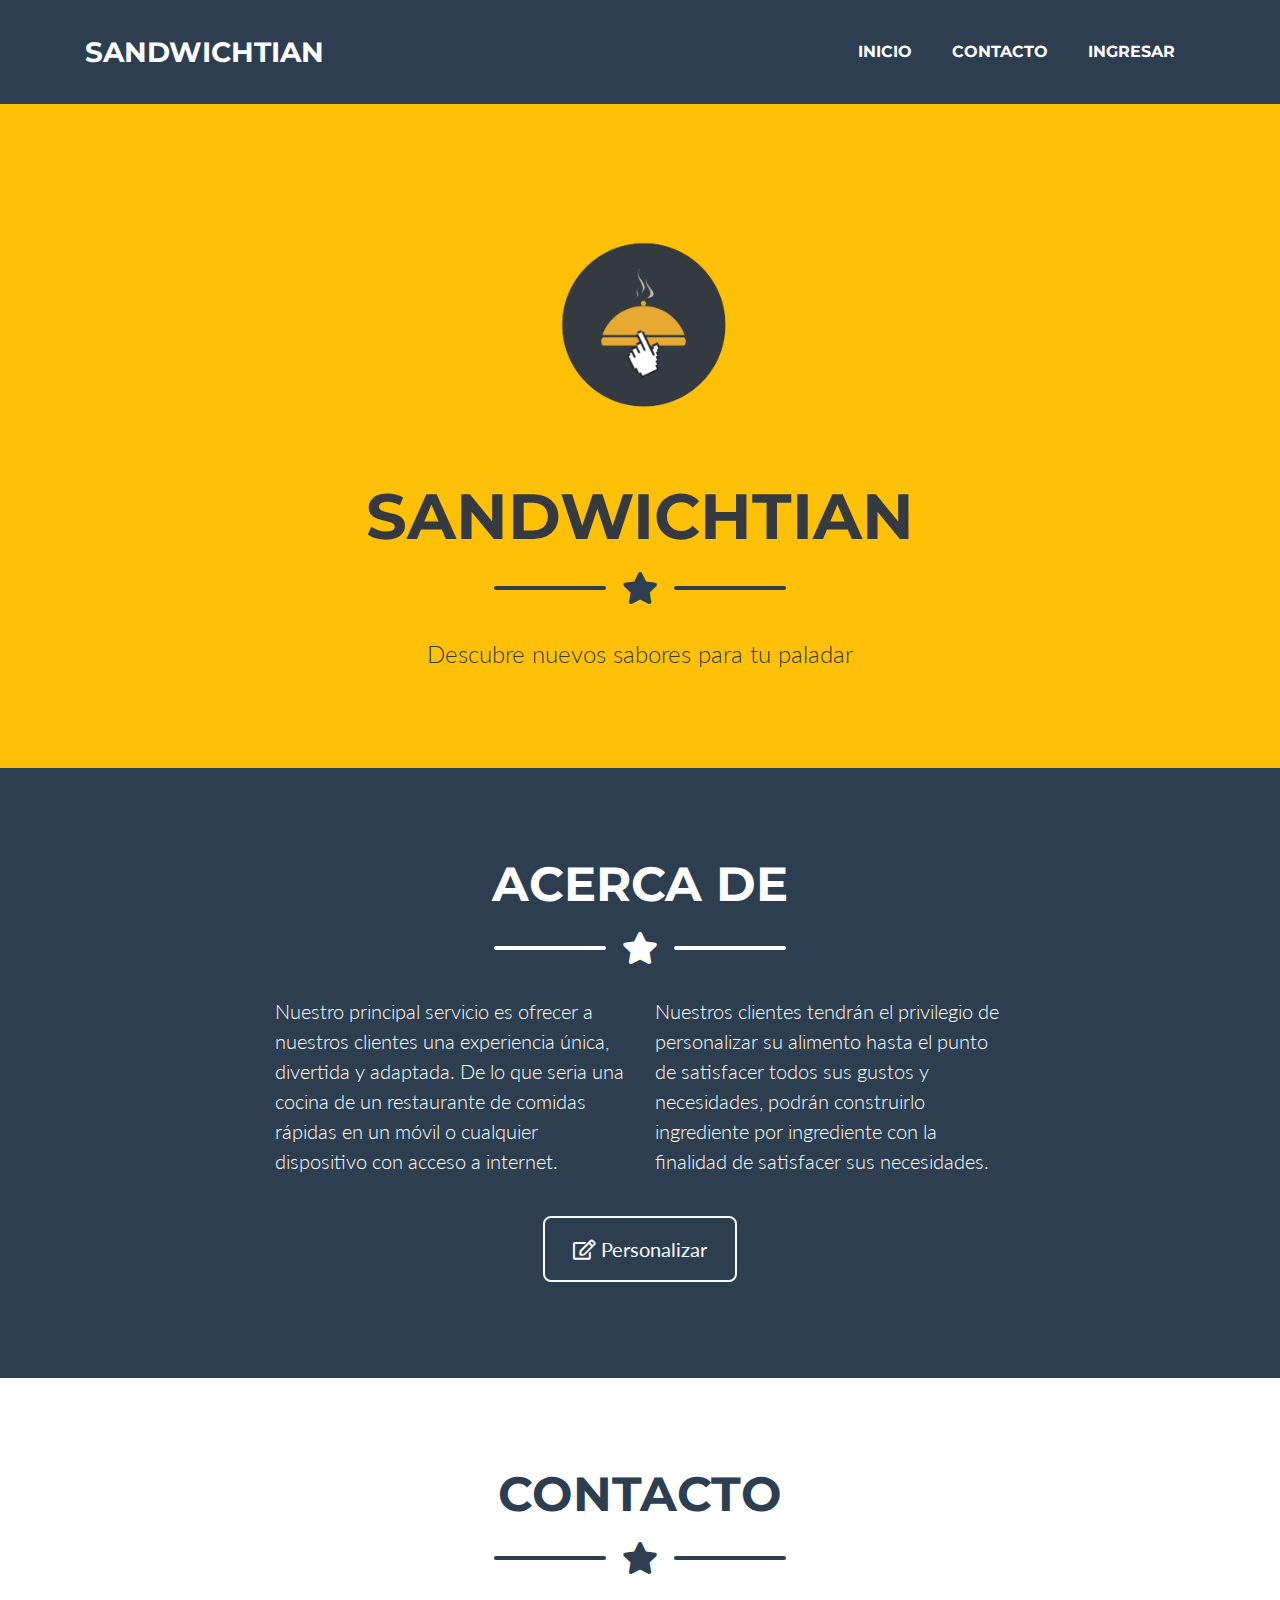
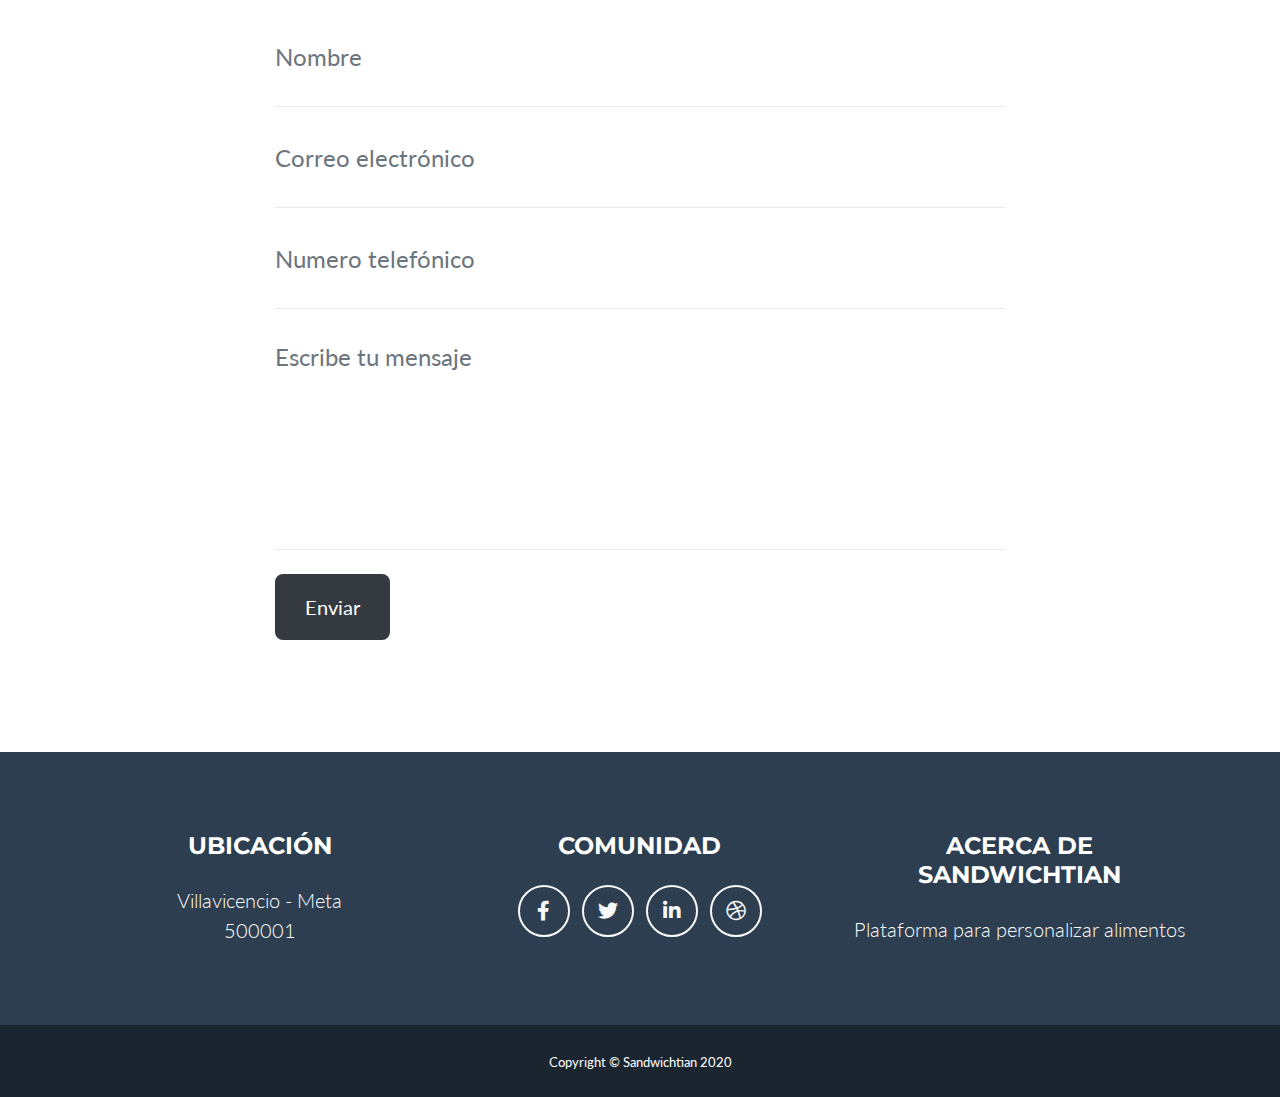
<file: grado/index.html>
<!DOCTYPE html>
<html lang="en">

<head>

  <meta charset="utf-8">
  <meta name="viewport" content="width=device-width, initial-scale=1, shrink-to-fit=no">
  <meta name="description" content="">
  <meta name="author" content="">

  <title>sandwichtian</title>

  <!-- Custom fonts for this theme -->
  <link href="vendor/fontawesome-free/css/all.min.css" rel="stylesheet" type="text/css">
  <link href="https://fonts.googleapis.com/css?family=Montserrat:400,700" rel="stylesheet" type="text/css">
  <link href="https://fonts.googleapis.com/css?family=Lato:400,700,400italic,700italic" rel="stylesheet" type="text/css">

  <!-- Theme CSS -->
  <link href="css/freelancer.min.css" rel="stylesheet">

</head>

<body id="page-top">

  <!-- Navigation -->
  <nav class="navbar navbar-expand-lg bg-secondary text-uppercase fixed-top" id="mainNav">
    <div class="container">
      <a class="navbar-brand js-scroll-trigger" href="#page-top">SANDWICHTIAN</a>
      <button class="navbar-toggler navbar-toggler-right text-uppercase font-weight-bold bg-warning text-white rounded" type="button" data-toggle="collapse" data-target="#navbarResponsive" aria-controls="navbarResponsive" aria-expanded="false" aria-label="Toggle navigation">
        Menu
        <i class="fas fa-bars"></i>
      </button>
      <div class="collapse navbar-collapse" id="navbarResponsive">
        <ul class="navbar-nav ml-auto">
          <li class="mx-0 mx-lg-1">
            <a class="nav-link py-3 px-0 px-lg-3 rounded js-scroll-trigger text-white" href="#about">Inicio</a>
          </li>
          <li class="mx-0 mx-lg-1">
            <a class="nav-link py-3 px-0 px-lg-3 rounded js-scroll-trigger text-white" href="#contact">Contacto</a>
          </li>
          <li class="mx-0 mx-lg-1">
            <a class="nav-link py-3 px-0 px-lg-3 rounded js-scroll-trigger text-white" href="login.php">Ingresar</a>
          </li>
        </ul>
      </div>
    </div>
  </nav>

  <!-- Masthead -->
  <header class="masthead bg-warning text-dark text-center">
    <div class="container d-flex align-items-center flex-column">

      <!-- Masthead Avatar Image -->
      <img class="masthead-avatar mb-5" src="img/header.png" alt="">

      <!-- Masthead Heading -->
      <h1 class="masthead-heading text-uppercase mb-0">SANDWICHTIAN</h1>

      <!-- Icon Divider -->
      <div class="divider-custom divider-dark">
        <div class="divider-custom-line"></div>
        <div class="divider-custom-icon">
          <i class="fas fa-star"></i>
        </div>
        <div class="divider-custom-line"></div>
      </div>

      <!-- Masthead Subheading -->
      <p class="masthead-subheading font-weight-light mb-0">Descubre nuevos sabores para tu paladar</p>
    </div>
  </header>

  <!-- About Section -->
  <section class="page-section bg-secondary text-white mb-0" id="about">
    <div class="container">

      <!-- About Section Heading -->
      <h2 class="page-section-heading text-center text-uppercase text-white">Acerca de</h2>

      <!-- Icon Divider -->
      <div class="divider-custom divider-light">
        <div class="divider-custom-line"></div>
        <div class="divider-custom-icon">
          <i class="fas fa-star"></i>
        </div>
        <div class="divider-custom-line"></div>
      </div>

      <!-- About Section Content -->
      <div class="row">
        <div class="col-lg-4 ml-auto">
          <p class="lead">Nuestro principal servicio es ofrecer a nuestros clientes una experiencia única, divertida y adaptada. De lo que seria una cocina de un restaurante de comidas rápidas en un móvil o cualquier dispositivo con acceso a internet.</p>
        </div>
        <div class="col-lg-4 mr-auto">
          <p class="lead">Nuestros clientes tendrán el privilegio de personalizar su alimento hasta el punto de satisfacer todos sus gustos y necesidades, podrán construirlo ingrediente por ingrediente con la finalidad de satisfacer sus necesidades.</p>
        </div>
      </div>

      <!-- About Section Button -->
      <div class="text-center mt-4">
        <a class="btn btn-xl btn-outline-light" href="https://startbootstrap.com/themes/freelancer/">
          <i class="far fa-edit"></i>
          Personalizar
        </a>
      </div>

    </div>
  </section>

  <!-- Contact Section -->
  <section class="page-section" id="contact">
    <div class="container">

      <!-- Contact Section Heading -->
      <h2 class="page-section-heading text-center text-uppercase text-secondary mb-0">Contacto</h2>

      <!-- Icon Divider -->
      <div class="divider-custom">
        <div class="divider-custom-line"></div>
        <div class="divider-custom-icon">
          <i class="fas fa-star"></i>
        </div>
        <div class="divider-custom-line"></div>
      </div>

      <!-- Contact Section Form -->
      <div class="row">
        <div class="col-lg-8 mx-auto">
          <!-- To configure the contact form email address, go to mail/contact_me.php and update the email address in the PHP file on line 19. -->
          <form name="sentMessage" id="contactForm" novalidate="novalidate">
            <div class="control-group">
              <div class="form-group floating-label-form-group controls mb-0 pb-2">
                <label>Nombre</label>
                <input class="form-control" id="name" type="text" placeholder="Nombre" required="required" data-validation-required-message="Please enter your name.">
                <p class="help-block text-danger"></p>
              </div>
            </div>
            <div class="control-group">
              <div class="form-group floating-label-form-group controls mb-0 pb-2">
                <label>Correo electrónico</label>
                <input class="form-control" id="email" type="email" placeholder="Correo electrónico" required="required" data-validation-required-message="Please enter your email address.">
                <p class="help-block text-danger"></p>
              </div>
            </div>
            <div class="control-group">
              <div class="form-group floating-label-form-group controls mb-0 pb-2">
                <label>Numero telefónico</label>
                <input class="form-control" id="phone" type="tel" placeholder="Numero telefónico" required="required" data-validation-required-message="Please enter your phone number.">
                <p class="help-block text-danger"></p>
              </div>
            </div>
            <div class="control-group">
              <div class="form-group floating-label-form-group controls mb-0 pb-2">
                <label>Mensaje</label>
                <textarea class="form-control" id="message" rows="5" placeholder="Escribe tu mensaje" required="required" data-validation-required-message="Please enter a message."></textarea>
                <p class="help-block text-danger"></p>
              </div>
            </div>
            <br>
            <div id="success"></div>
            <div class="form-group">
              <button type="submit" class="btn btn-dark btn-xl" id="sendMessageButton">Enviar</button>
            </div>
          </form>
        </div>
      </div>

    </div>
  </section>

  <!-- Footer -->
  <footer class="footer text-center">
    <div class="container">
      <div class="row">

        <!-- Footer Location -->
        <div class="col-lg-4 mb-5 mb-lg-0">
          <h4 class="text-uppercase mb-4">UBICACIÓN</h4>
          <p class="lead mb-0">Villavicencio - Meta
            <br>500001</p>
        </div>

        <!-- Footer Social Icons -->
        <div class="col-lg-4 mb-5 mb-lg-0">
          <h4 class="text-uppercase mb-4">COMUNIDAD</h4>
          <a class="btn btn-outline-light btn-social mx-1" href="#">
            <i class="fab fa-fw fa-facebook-f"></i>
          </a>
          <a class="btn btn-outline-light btn-social mx-1" href="#">
            <i class="fab fa-fw fa-twitter"></i>
          </a>
          <a class="btn btn-outline-light btn-social mx-1" href="#">
            <i class="fab fa-fw fa-linkedin-in"></i>
          </a>
          <a class="btn btn-outline-light btn-social mx-1" href="#">
            <i class="fab fa-fw fa-dribbble"></i>
          </a>
        </div>

        <!-- Footer About Text -->
        <div class="col-lg-4">
          <h4 class="text-uppercase mb-4">ACERCA DE sandwichtian</h4>
          <p class="lead mb-0">Plataforma para personalizar alimentos</p>
        </div>

      </div>
    </div>
  </footer>

  <!-- Copyright Section -->
  <section class="copyright py-4 text-center text-white">
    <div class="container">
      <small>Copyright &copy; Sandwichtian 2020</small>
    </div>
  </section>

  <!-- Scroll to Top Button (Only visible on small and extra-small screen sizes) -->
  <div class="scroll-to-top d-lg-none position-fixed ">
    <a class="js-scroll-trigger d-block text-center text-white rounded" href="#page-top">
      <i class="fa fa-chevron-up"></i>
    </a>
  </div>
  <!-- Bootstrap core JavaScript -->
  <script src="vendor/jquery/jquery.min.js"></script>
  <script src="vendor/bootstrap/js/bootstrap.bundle.min.js"></script>

  <!-- Plugin JavaScript -->
  <script src="vendor/jquery-easing/jquery.easing.min.js"></script>

  <!-- Contact Form JavaScript -->
  <script src="js/jqBootstrapValidation.js"></script>
  <script src="js/contact_me.js"></script>

  <!-- Custom scripts for this template -->
  <script src="js/freelancer.min.js"></script>

</body>

</html>
</file>
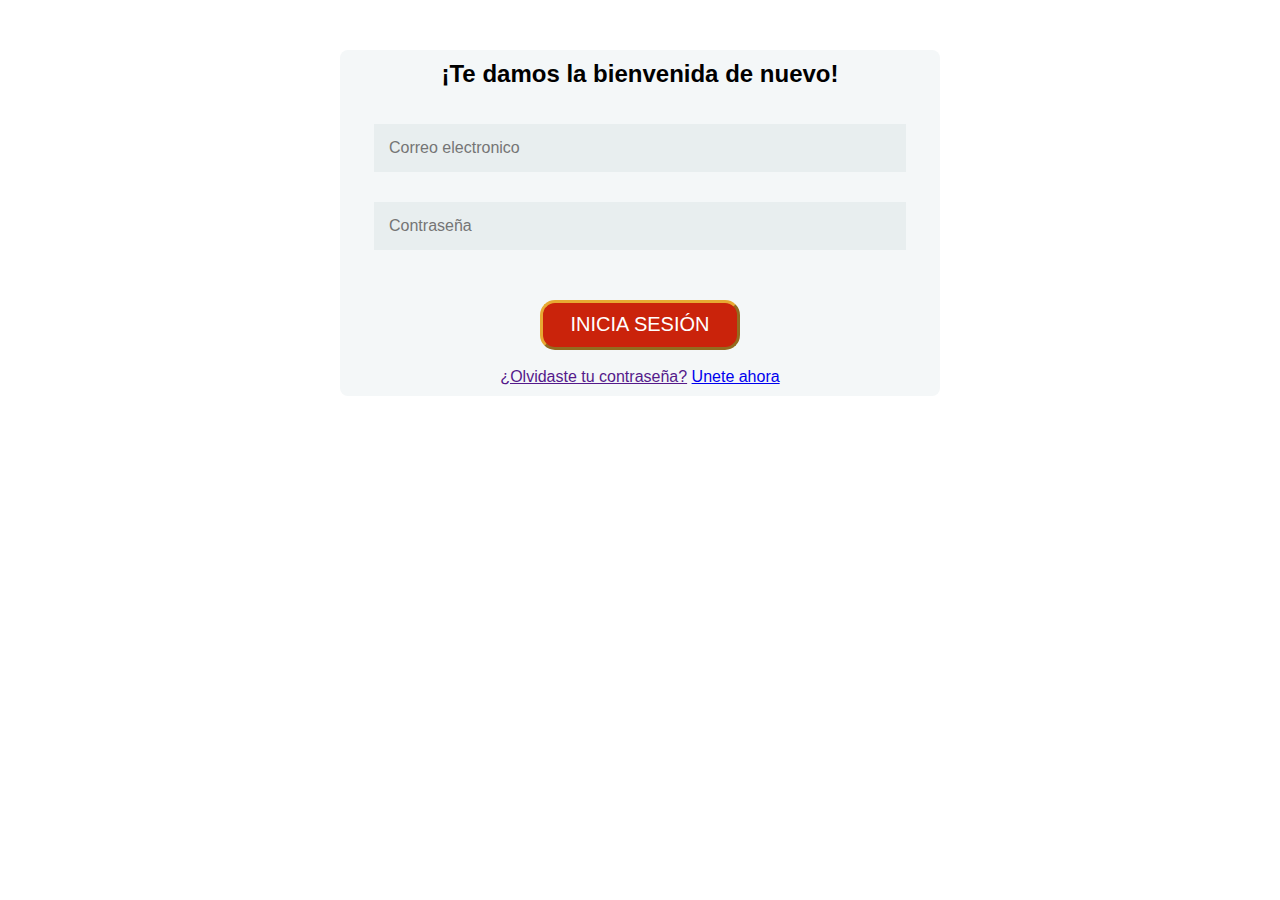
<file: formlogin.html>
<!DOCTYPE html>
<html>
<head>
	<meta charset="utf-8">
	<title>Login</title>
	<link rel="stylesheet"  href="css/formlogin.css">
</head>
<body>	
	<form method="POST">
		<h2>¡Te damos la bienvenida de nuevo!</h2>
	
	<fieldset>
		<label for="name"></label>
		<input type="text" placeholder="Correo electronico" name="Nombre">

		<label for="apellidos"></label>
		<input type="text" placeholder="Contraseña" name="apellido">
	</fieldset>

	<center><button class="button button5">INICIA SESIÓN</button><br><br>
	<a href="">¿Olvidaste tu contraseña?</a> 
	<a href="formregistro.html">Unete ahora</a></center>
	</form>

</body>
</html>
</file>
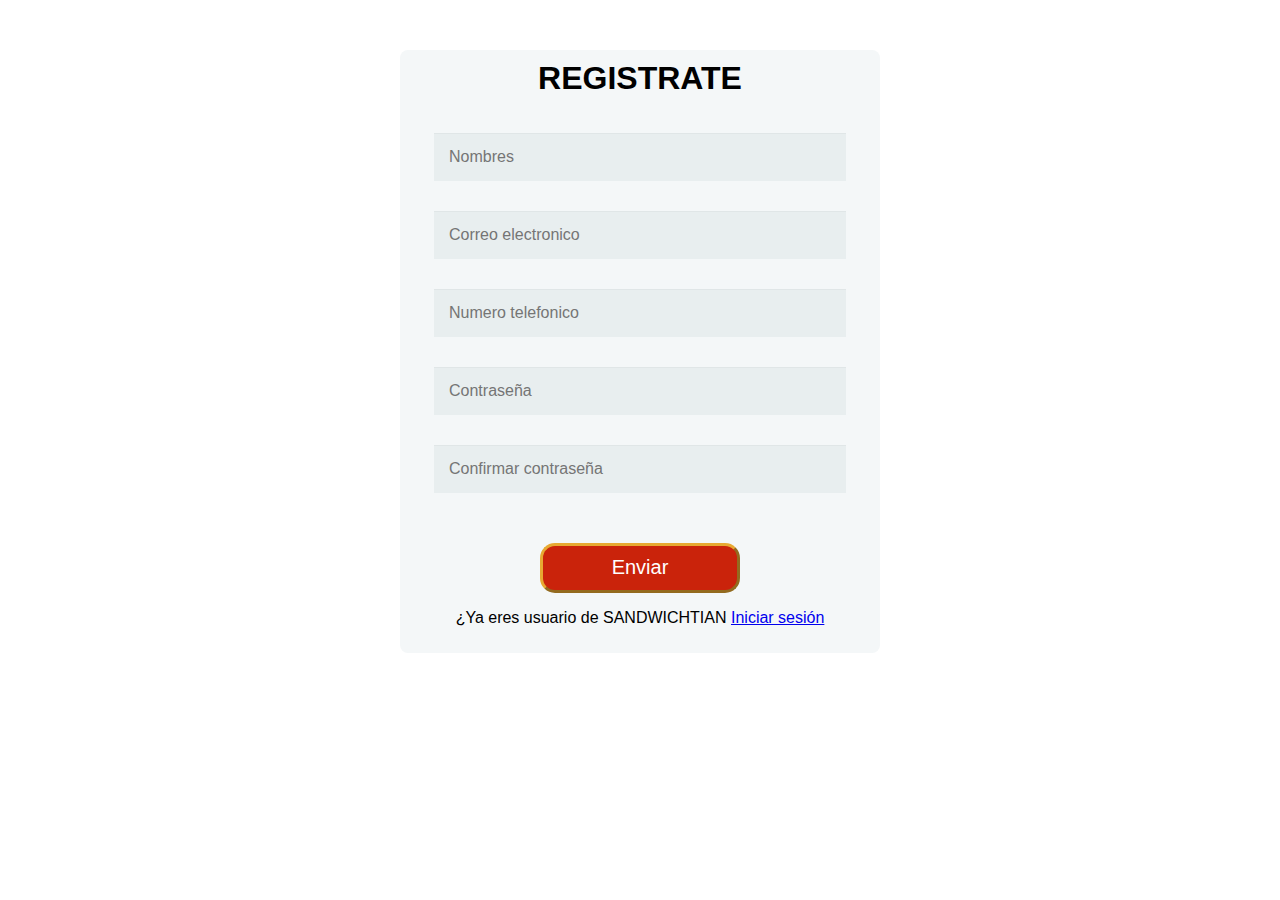
<file: formregistro.html>
<!DOCTYPE html>
<html>
<head>
	<title>Sing In</title>
	<link rel="stylesheet" type="text/css" href="css/formregistro.css">
	<meta charset="utf-8">
</head>
<body>	
	<form method="POST" action="procesoregis.php">
		<h1>REGISTRATE</h1>

		 <script type="text/javascript">

          function comprobarClave()
          { 
   			 contra = document.f1.contra.value 
    			contraa = document.f1.contraa.value 

    		if (contra == contraa) 
        
   			 else 
      		  alert("Las dos claves son distintas...\nRealizaríamos las acciones del caso negativo") 
			} 
    	</script>

	<fieldset>	
		<label for="name"></label>
		<input type="text" placeholder="Nombres" name="nombre">

		<label for="email"></label>
		<input type="email" placeholder="Correo electronico " name="email">

		<label for="telefono"></label>
		<input type="text" placeholder="Numero telefonico" name="telefono">

		<label for="contra"></label>
		<input type="password" placeholder="Contraseña" name="contra">	


		<label for="contra"></label>
		<input type="password" placeholder="Confirmar contraseña" name="contraa">	
	</fieldset>

	
	<center><button onclick="comprobarClave()" name="regist" class="button ">Enviar</button>
	<p>¿Ya eres usuario de SANDWICHTIAN <a href="formlogin.html">Iniciar sesión</a></p></center>
	</form>

</body>
</html>
</file>
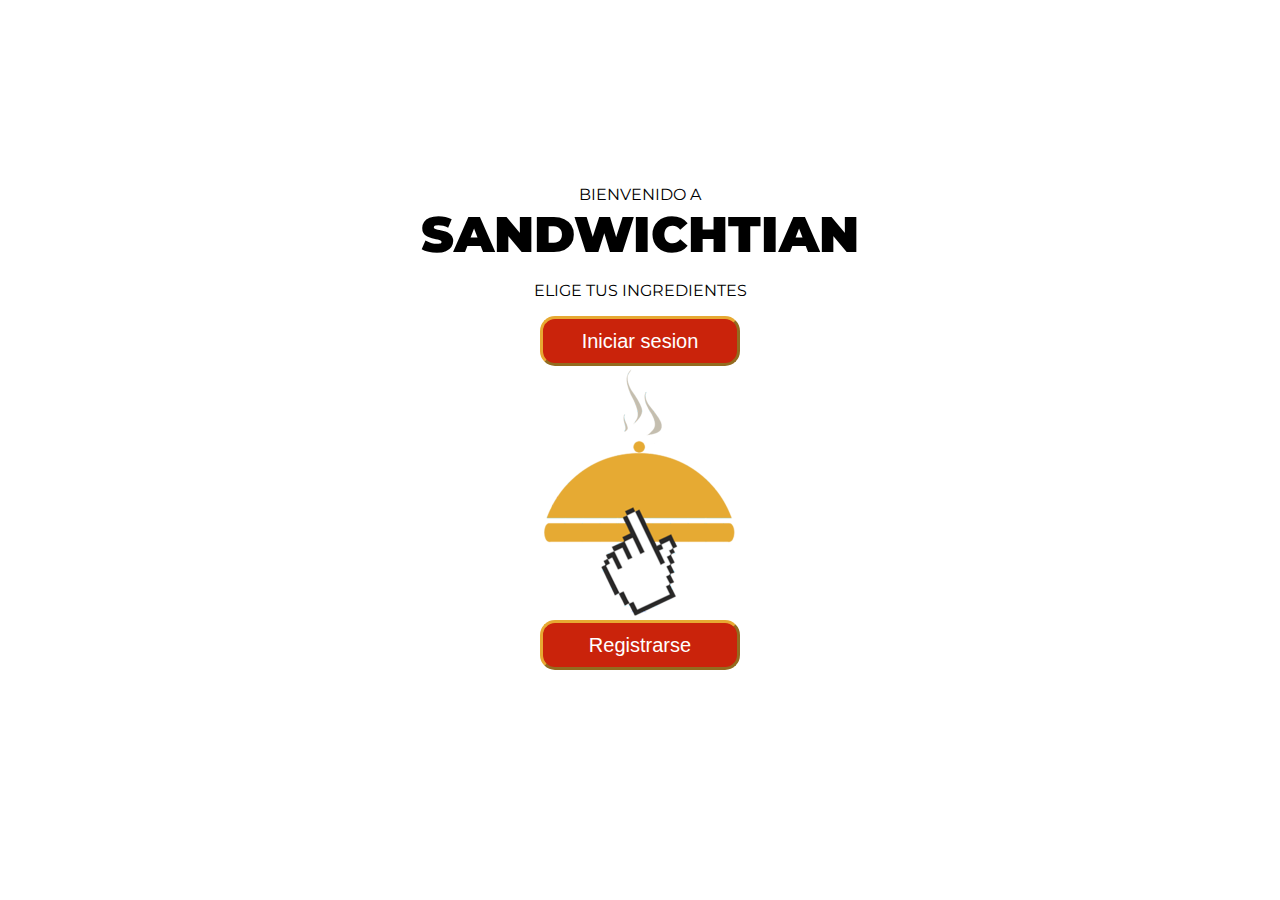
<file: index1.html>
<!DOCTYPE html>
 <html>
	 <head>
	 	<meta charset="utf-8">
		 <link rel="stylesheet" href="css/estilo.css">
		 <link href='https://fonts.googleapis.com/css?family=Montserrat' rel='stylesheet'>

	 </head> 
	<body>
		

		<div class="center">
			<a>Bienvenido a</a>
			<h1>SANDWICHTIAN</h1>
			<p>elige tus ingredientes</p>
			<a href="formlogin.html"><input class="boton" type="button" value="Iniciar sesion"><br></a>
			<img src="LOGO.png" width="250px"><br>
			<a href="formregistro.html"><input class="boton" type="button" value="Registrarse"></a>
		</div>
	</body>
 </html>
</file>
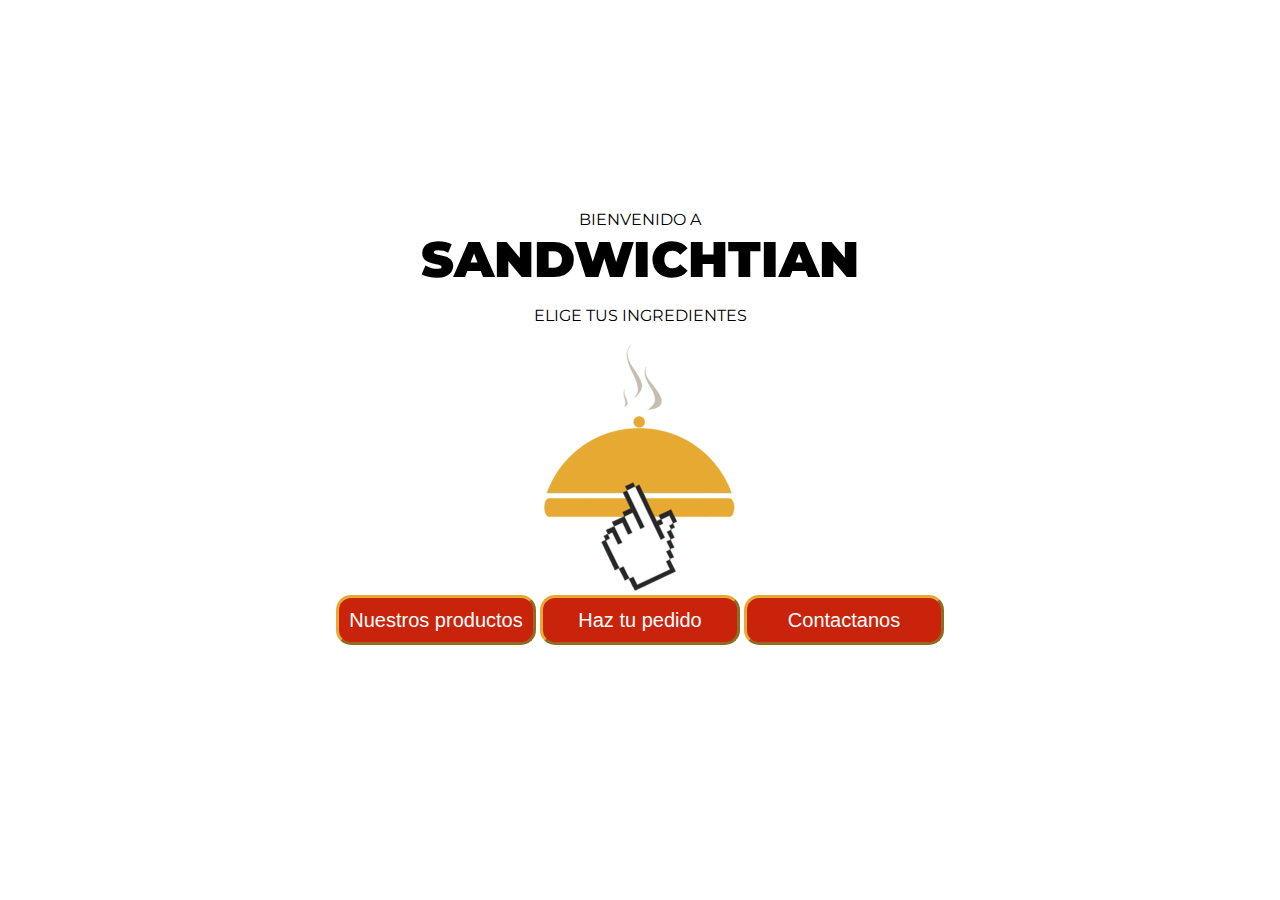
<file: index2.html>
<!DOCTYPE html>
 <html>
	 <head>
		 <link rel="stylesheet" href="css/estilo.css">
		 <link href='https://fonts.googleapis.com/css?family=Montserrat' rel='stylesheet'>
	 </head> 
	<body>
		

		<div class="center">
			<a>Bienvenido a</a>
			<h1>SANDWICHTIAN</h1>
			<p>elige tus ingredientes</p>
			
			<img src="LOGO.png" width="250px"><br>
			<a href="tablaproduc.php"><input class="boton" type="button" value="Nuestros productos"></a>
			<input class="boton" type="button" value="Haz tu pedido">
			<input class="boton" type="button" value="Contactanos">

		</div>
	</body>
 </html>
</file>
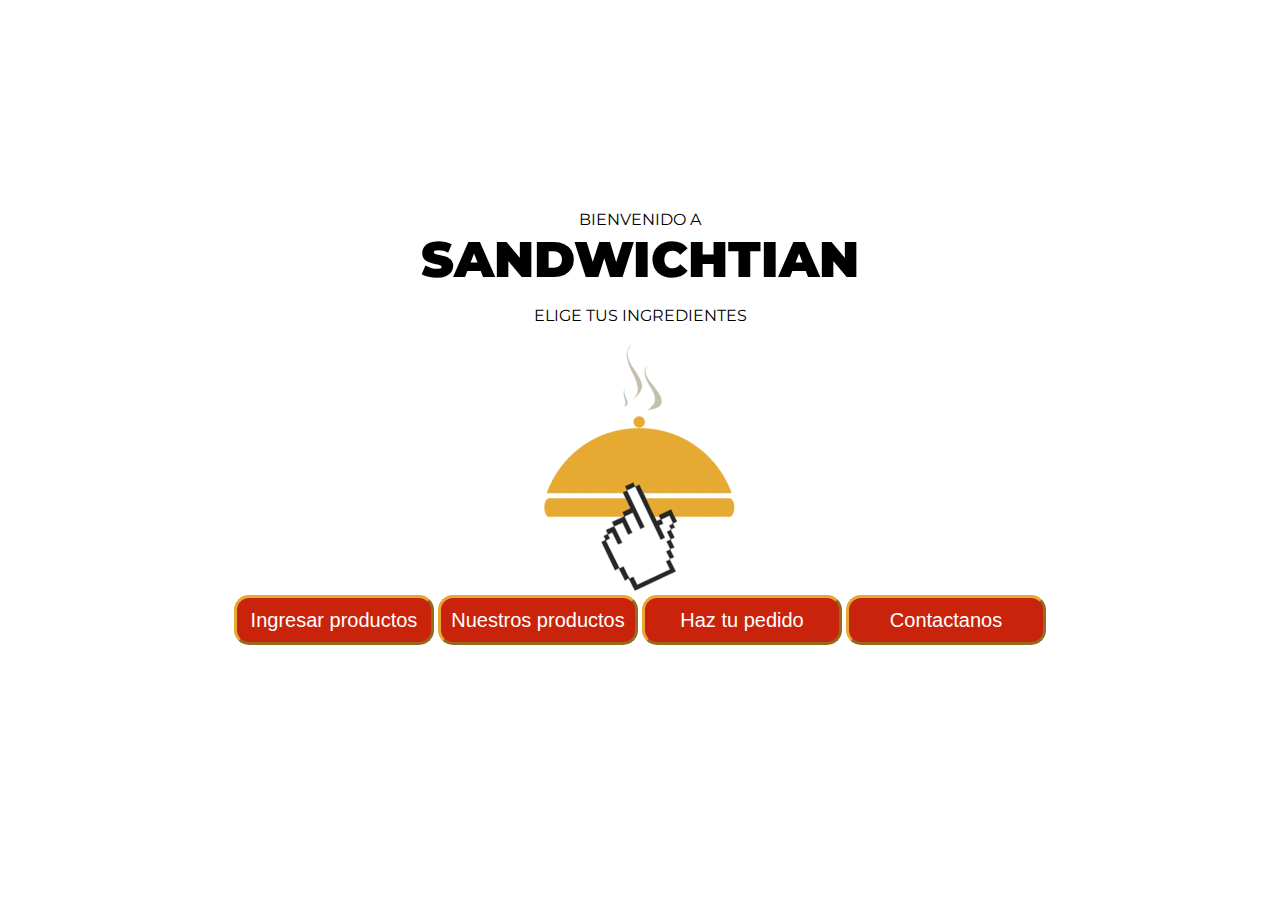
<file: indexadmin.html>
<!DOCTYPE html>
 <html>
	 <head>
		 <link rel="stylesheet" href="css/estilo.css">
		 <link href='https://fonts.googleapis.com/css?family=Montserrat' rel='stylesheet'>
	 </head> 
	<body>
		

		<div class="center">
			<a>Bienvenido a</a>
			<h1>SANDWICHTIAN</h1>
			<p>elige tus ingredientes</p>
			
			<img src="LOGO.png" width="250px"><br>
			<a href="ingresoproduc.php"><input class="boton" type="button" value="Ingresar productos"></a>
			<a href="tablaproduc.php"><input class="boton" type="button" value="Nuestros productos"></a>
			<input class="boton" type="button" value="Haz tu pedido">
			<input class="boton" type="button" value="Contactanos">

		</div>
	</body>
 </html>
</file>
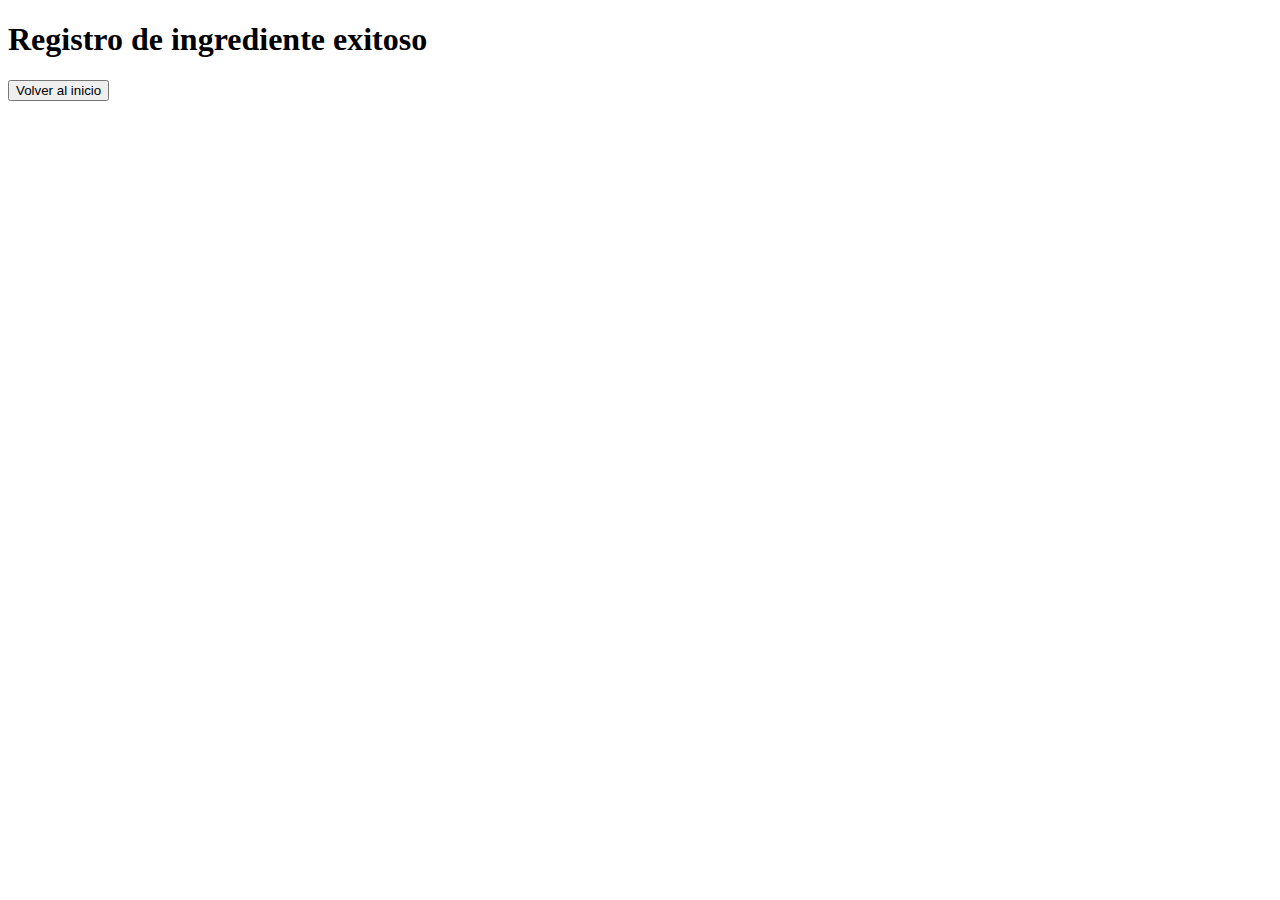
<file: insertado.html>
<?php require 'config/conexion.class.php'; ?>
<!DOCTYPE html>
<html>
<head>
	<title>Exito</title>
</head>
<body>
	<h1>Registro de ingrediente exitoso</h1>
	<input type='button' value='Volver al inicio' onClick='location = "ingresoproduc.php"'>
</body>
</html>
</file>
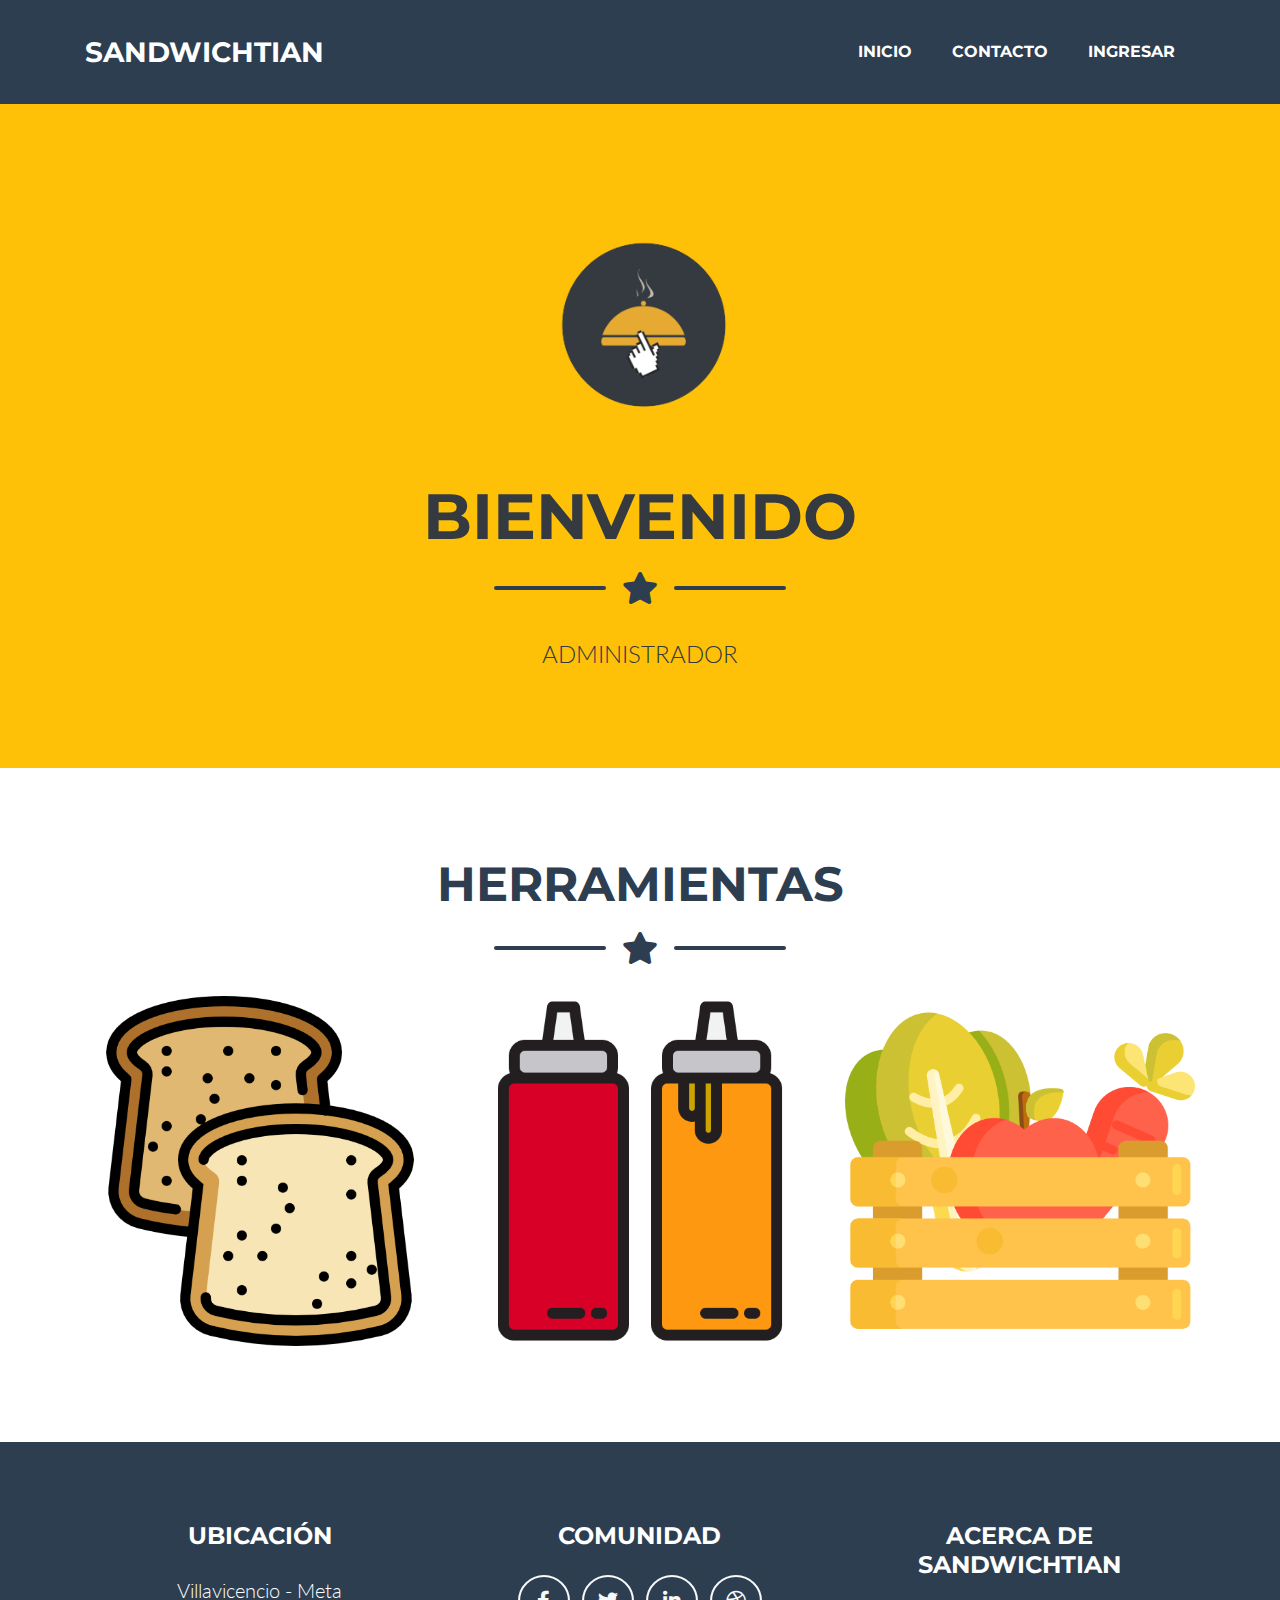
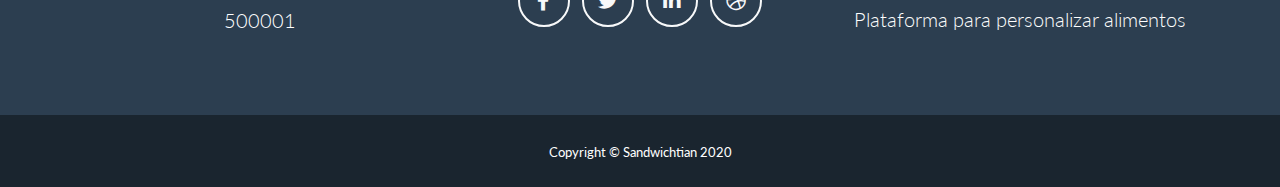
<file: grado/admin.html>
<!DOCTYPE html>
<html lang="en">

<head>

  <meta charset="utf-8">
  <meta name="viewport" content="width=device-width, initial-scale=1, shrink-to-fit=no">
  <meta name="description" content="">
  <meta name="author" content="">

  <title>sandwichtian</title>

  <!-- Custom fonts for this theme -->
  <link href="vendor/fontawesome-free/css/all.min.css" rel="stylesheet" type="text/css">
  <link href="https://fonts.googleapis.com/css?family=Montserrat:400,700" rel="stylesheet" type="text/css">
  <link href="https://fonts.googleapis.com/css?family=Lato:400,700,400italic,700italic" rel="stylesheet" type="text/css">

  <!-- Theme CSS -->
  <link href="css/freelancer.min.css" rel="stylesheet">

</head>

<body id="page-top">

  <!-- Navigation -->
  <nav class="navbar navbar-expand-lg bg-secondary text-uppercase fixed-top" id="mainNav">
    <div class="container">
      <a class="navbar-brand js-scroll-trigger" href="#page-top">SANDWICHTIAN</a>
      <button class="navbar-toggler navbar-toggler-right text-uppercase font-weight-bold bg-warning text-white rounded" type="button" data-toggle="collapse" data-target="#navbarResponsive" aria-controls="navbarResponsive" aria-expanded="false" aria-label="Toggle navigation">
        Menu
        <i class="fas fa-bars"></i>
      </button>
      <div class="collapse navbar-collapse" id="navbarResponsive">
        <ul class="navbar-nav ml-auto">
          <li class="mx-0 mx-lg-1">
            <a class="nav-link py-3 px-0 px-lg-3 rounded js-scroll-trigger text-white" href="#about">Inicio</a>
          </li>
          <li class="mx-0 mx-lg-1">
            <a class="nav-link py-3 px-0 px-lg-3 rounded js-scroll-trigger text-white" href="index.html#contact">Contacto</a>
          </li>
          <li class="mx-0 mx-lg-1">
            <a class="nav-link py-3 px-0 px-lg-3 rounded js-scroll-trigger text-white" href="login.php">Ingresar</a>
          </li>
        </ul>
      </div>
    </div>
  </nav>

  <!-- Masthead -->
  <header class="masthead bg-warning text-dark text-center">
    <div class="container d-flex align-items-center flex-column">

      <!-- Masthead Avatar Image -->
      <img class="masthead-avatar mb-5" src="img/header.png" alt="">

      <!-- Masthead Heading -->
      <h1 class="masthead-heading text-uppercase mb-0">Bienvenido</h1>

      <!-- Icon Divider -->
      <div class="divider-custom divider-dark">
        <div class="divider-custom-line"></div>
        <div class="divider-custom-icon">
          <i class="fas fa-star"></i>
        </div>
        <div class="divider-custom-line"></div>
      </div>

      <!-- Masthead Subheading -->
      <p class="masthead-subheading font-weight-light mb-0">ADMINISTRADOR</p>
    </div>
  </header>

   <!-- Portfolio Section -->
  <section class="page-section portfolio" id="portfolio">
    <div class="container">

      <!-- Portfolio Section Heading -->
      <h2 class="page-section-heading text-center text-uppercase text-secondary mb-0">Herramientas</h2>

      <!-- Icon Divider -->
      <div class="divider-custom">
        <div class="divider-custom-line"></div>
        <div class="divider-custom-icon">
          <i class="fas fa-star"></i>
        </div>
        <div class="divider-custom-line"></div>
      </div>

      <!-- Portfolio Grid Items -->
      <div class="row">

        <!-- Portfolio Item 1 -->
      <div class="col-md-6 col-lg-4">
          <div class="portfolio-item mx-auto" data-toggle="modal" data-target="#portfolioModal1">
            <a href="formpan.php">
            <div class="portfolio-item-caption d-flex align-items-center justify-content-center h-100 w-100">
              <div class="portfolio-item-caption-content text-center text-white">
                <i class="fas fa-plus fa-3x"></i>
              </div>
            </div>
            <img class="img-fluid" src="img/portfolio/pan.png" alt="">
            </a>
          </div>
        </div>

        <!-- Portfolio Item 2 -->
        <div class="col-md-6 col-lg-4">
          <div class="portfolio-item mx-auto" data-toggle="modal" data-target="#portfolioModal2">
            <a href="formsalsa.php">
            <div class="portfolio-item-caption d-flex align-items-center justify-content-center h-100 w-100">
              <div class="portfolio-item-caption-content text-center text-white">
                <i class="fas fa-plus fa-3x"></i>
              </div>
            </div>
            <img class="img-fluid" src="img/portfolio/salsa.png" alt="">
            </a>
          </div>
        </div>

        <!-- Portfolio Item 3 -->
        <div class="col-md-6 col-lg-4">
          <div class="portfolio-item mx-auto" data-toggle="modal" data-target="#portfolioModal3">
            <a href="formingrediente.php">
            <div class="portfolio-item-caption d-flex align-items-center justify-content-center h-100 w-100">
              <div class="portfolio-item-caption-content text-center text-white">
                <i class="fas fa-plus fa-3x"></i>
              </div>
            </div>
            <img class="img-fluid" src="img/portfolio/granja.png" alt="">
            </a>
          </div>
        </div>
      <!-- /.row -->

    </div>
  </section>


  <!-- Footer -->
  <footer class="footer text-center">
    <div class="container">
      <div class="row">

        <!-- Footer Location -->
        <div class="col-lg-4 mb-5 mb-lg-0">
          <h4 class="text-uppercase mb-4">UBICACIÓN</h4>
          <p class="lead mb-0">Villavicencio - Meta
            <br>500001</p>
        </div>

        <!-- Footer Social Icons -->
        <div class="col-lg-4 mb-5 mb-lg-0">
          <h4 class="text-uppercase mb-4">COMUNIDAD</h4>
          <a class="btn btn-outline-light btn-social mx-1" href="#">
            <i class="fab fa-fw fa-facebook-f"></i>
          </a>
          <a class="btn btn-outline-light btn-social mx-1" href="#">
            <i class="fab fa-fw fa-twitter"></i>
          </a>
          <a class="btn btn-outline-light btn-social mx-1" href="#">
            <i class="fab fa-fw fa-linkedin-in"></i>
          </a>
          <a class="btn btn-outline-light btn-social mx-1" href="#">
            <i class="fab fa-fw fa-dribbble"></i>
          </a>
        </div>

        <!-- Footer About Text -->
        <div class="col-lg-4">
          <h4 class="text-uppercase mb-4">ACERCA DE sandwichtian</h4>
          <p class="lead mb-0">Plataforma para personalizar alimentos</p>
        </div>

      </div>
    </div>
  </footer>

  <!-- Copyright Section -->
  <section class="copyright py-4 text-center text-white">
    <div class="container">
      <small>Copyright &copy; Sandwichtian 2020</small>
    </div>
  </section>

  <!-- Scroll to Top Button (Only visible on small and extra-small screen sizes) -->
  <div class="scroll-to-top d-lg-none position-fixed ">
    <a class="js-scroll-trigger d-block text-center text-white rounded" href="#page-top">
      <i class="fa fa-chevron-up"></i>
    </a>
  </div>
  <!-- Bootstrap core JavaScript -->
  <script src="vendor/jquery/jquery.min.js"></script>
  <script src="vendor/bootstrap/js/bootstrap.bundle.min.js"></script>

  <!-- Plugin JavaScript -->
  <script src="vendor/jquery-easing/jquery.easing.min.js"></script>

  <!-- Contact Form JavaScript -->
  <script src="js/jqBootstrapValidation.js"></script>
  <script src="js/contact_me.js"></script>

  <!-- Custom scripts for this template -->
  <script src="js/freelancer.min.js"></script>

</body>

</html>
</file>
<file: css/formlogin.css>
*{box-sizing: border-box;}

body{
	margin: 50px;
	font-family: 'Nunito' , sans-serif;
	background: white;
}

form{
	max-width: 600px;
	margin:  10px auto;
	padding: 10px 20px;
	background: #f4f7f8;
	border-radius: 8px;
}
p{
	text-align: center;
}
h2{
	margin:0 0 30px 0;
	text-align: center;	
}
h3{
	margin:0 0 30px 0;
	text-align: center;	
}

input[type="text"],
input[type="email"],
input[type="password"],
textarea,
select{
	border:none;
	font-size: 16px;
	height: auto;
	margin: 0;
	outline: 0;
	padding: 15px;
	width: 100%;
	background-color: #e8eeef;
	margin-bottom: 30px; 
}
input:focus, textarea:focus{
	box-shadow: 0 0 5px rgba(0,0,0,0.4);
	border:1px solid rgba(0,0,0,0.4);
}
input[type="checkbox"]{
	margin: 0 4px 8px 0;
}
fieldset{
	margin-bottom: 10px;
	border:none;
}
label .light{
	font-weight: 300;
	display: inline;
}	
.button {
 border-radius: 15px;
    background-color: #ca230b;
    width: 200px;
    height: 50px;
    font-size: 20px;
    color: white;
    border-color: #E7A932;
    border-width: 3px;
}
</file>
<file: css/formregistro.css>
*{box-sizing: border-box;}

body{
	margin: 50px;
	font-family: 'Nunito' , sans-serif;
	background: white;
}

form{
	max-width: 300px;
	margin:  10px auto;
	padding: 10px 20px;
	background: #f4f7f8;
	border-radius: 8px;
}
h1{
	margin:0 0 30px 0;
	text-align: center;	
}
h3{
	margin:0 0 30px 0;
	text-align: center;	
}

input[type="text"],
input[type="email"],
input[type="password"],
textarea,
select{
	background: rgba(255,255,255,0.1);
	border:none;
	font-size: 16px;
	height: auto;
	margin: 0;
	outline: 0;
	padding: 15px;
	width: 100%;
	background-color: #e8eeef;
	color: #8a97a0;
	box-shadow: 0 1px 0 rgba(0,0,0,0.03) inset;
	margin-bottom: 30px; 
}
input:focus, textarea:focus{
	box-shadow: 0 0 5px rgba(0,0,0,0.4);
	border:1px solid rgba(0,0,0,0.4);
}
input[type="checkbox"]{
	margin: 0 4px 8px 0;
}


fieldset{
	margin-bottom: 10px;
	border:none;
}

label .light{
	font-weight: 300;
	display: inline;
}	


.button {
 border-radius: 15px;
    background-color: #ca230b;
    width: 200px;
    height: 50px;
    font-size: 20px;
    color: white;
    border-color: #E7A932;
    border-width: 3px;
}

@media screen and (min-width: 480px){
	form{
		max-width: 480px;
	}
}
</file>
<file: css/estilo.css>
html, body {
    height: 95%;
    display: flex;
    justify-content: center;
    align-items: center;
    font-family: "montserrat", bold;
    text-transform: uppercase;
    background: white;
}

h1{
    font-weight: 900;
    font-size: 50px;
    margin-block-start: 0;
    margin-block-end: 5px;
}

.center{
    text-align: center;
    vertical-align: middle
}

.boton{
    border-radius: 15px;
    background-color: #ca230b;
    width: 200px;
    height: 50px;
    font-size: 20px;
    color: white;
    border-color: #E7A932;
    border-width: 3px;
}
</file>
